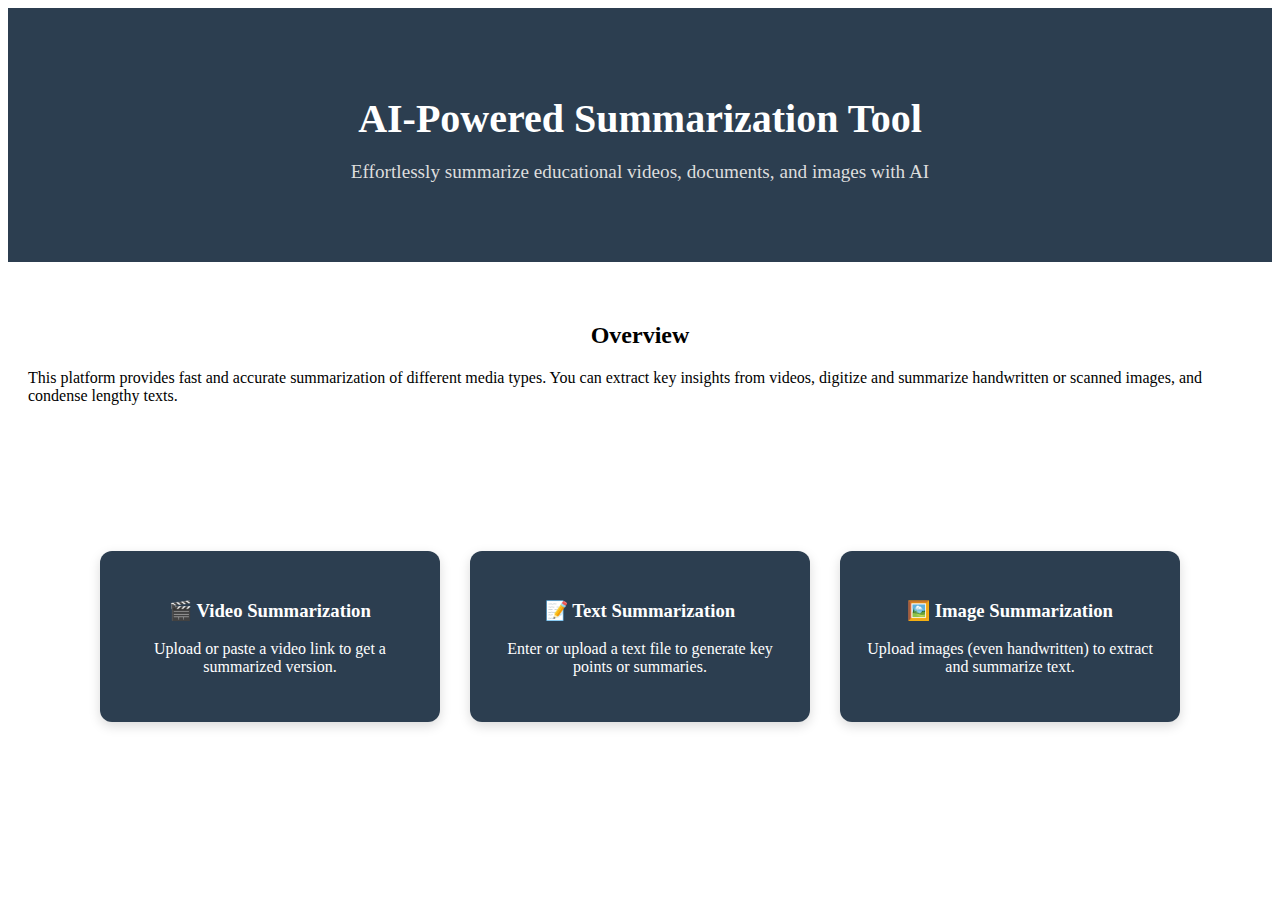
<file: templates/index.html>
<!DOCTYPE html>
<html lang="en">
<head>
  <meta charset="UTF-8" />
  <meta name="viewport" content="width=device-width, initial-scale=1" />
  <title>AI Summarization Platform</title>
  <!-- Link to external CSS for styling -->
  <link rel="stylesheet" href="style.css">

</head>
<body>
  <!-- Header section with title and subtitle -->
  <header>
    <h1>AI-Powered Summarization Tool</h1>
    <p>Effortlessly summarize educational videos, documents, and images with AI</p>
  </header>

  <!-- Overview section explaining the platform -->
  <section>
    <h2>Overview</h2>
    <p>
      This platform provides fast and accurate summarization of different media types.
      You can extract key insights from videos, digitize and summarize handwritten or scanned images, and condense lengthy texts.
    </p>
  </section>

  <!-- Main options section with links to different summarization features -->
  <section id="options">
    <div class="box-container">
      <!-- Link to video summarization page -->
      <a href="/video" class="summary-box">
        <h3>🎬 Video Summarization</h3>
        <p>Upload or paste a video link to get a summarized version.</p>
      </a>

      <!-- Link to text summarization page -->
      <a href="/text" class="summary-box">
        <h3>📝 Text Summarization</h3>
        <p>Enter or upload a text file to generate key points or summaries.</p>
      </a>

      <!-- Link to image summarization page -->
      <a href="/image" class="summary-box">
        <h3>🖼️ Image Summarization</h3>
        <p>Upload images (even handwritten) to extract and summarize text.</p>
      </a>
    </div>
  </section>
</body>
</html>
</file>
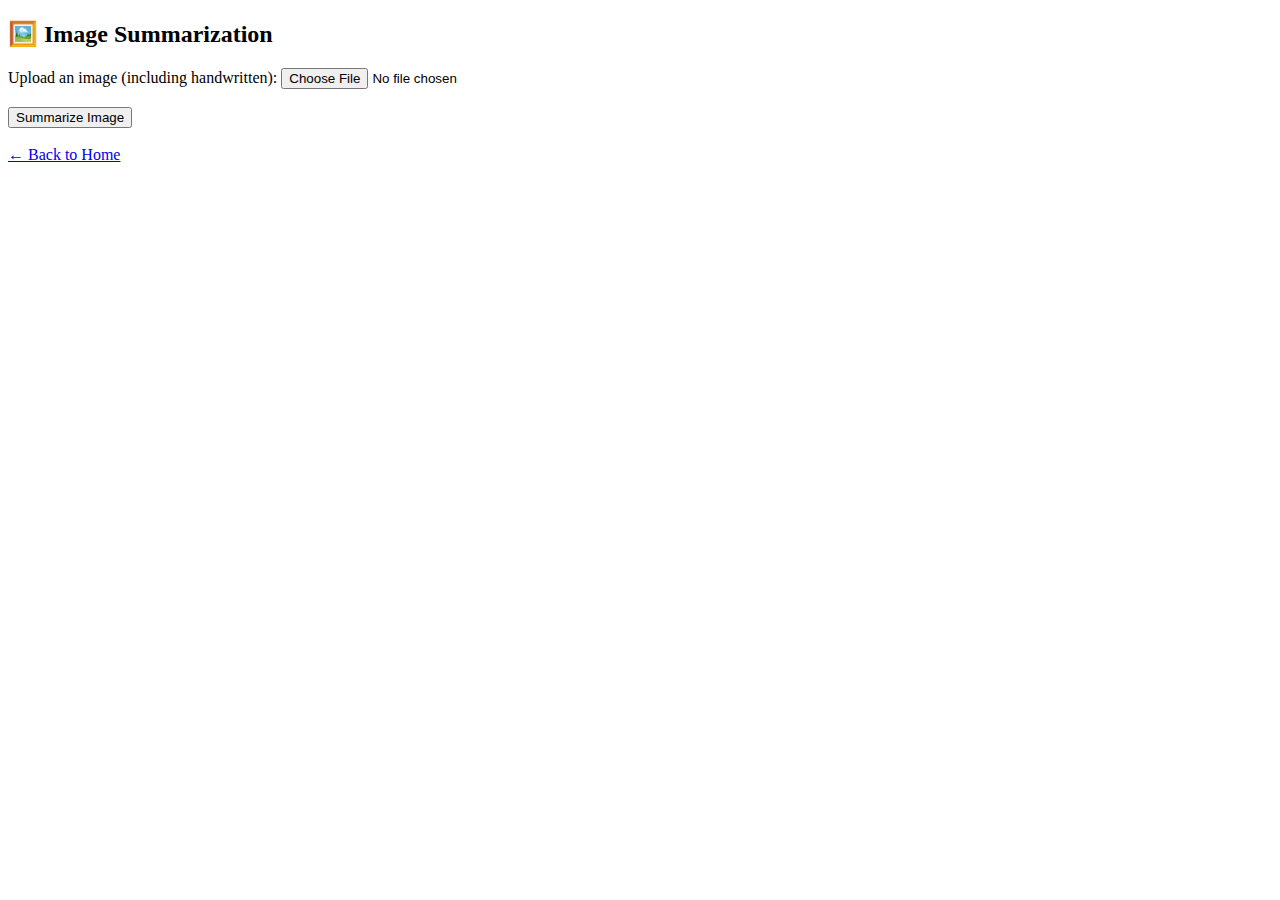
<file: templates/image.html>
<!DOCTYPE html>
<html lang="en">
<head>
  <meta charset="UTF-8" />
  <title>Image Summarization</title>
</head>
<body>
  <h2>🖼️ Image Summarization</h2>
  <form action="/process_image" method="POST" enctype="multipart/form-data">
    <label for="image">Upload an image (including handwritten):</label>
    <input type="file" name="image" accept="image/*" required>
    <br><br>
    <button type="submit">Summarize Image</button>
  </form>
  <br>
  <a href="/">← Back to Home</a>
</body>
</html>
</file>
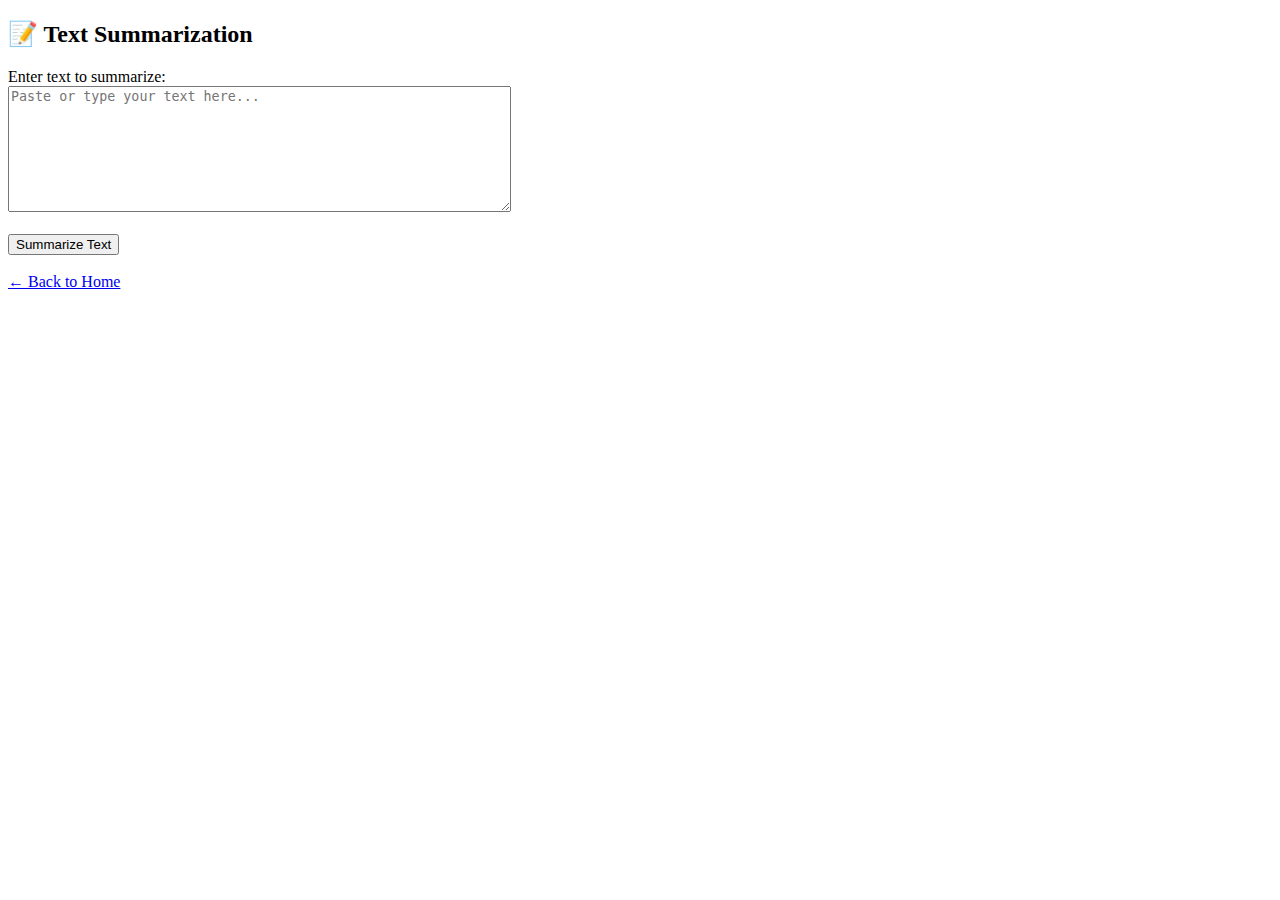
<file: templates/text.html>
<!DOCTYPE html>
<html lang="en">
<head>
  <meta charset="UTF-8" />
  <title>Text Summarization</title>
</head>
<body>
  <h2>📝 Text Summarization</h2>
  <form action="/process_text" method="POST">
    <label for="text_input">Enter text to summarize:</label><br>
    <textarea name="text_input" rows="8" cols="60" placeholder="Paste or type your text here..." required></textarea><br><br>
    <button type="submit">Summarize Text</button>
  </form>
  <br>
  <a href="/">← Back to Home</a>
</body>
</html>
</file>
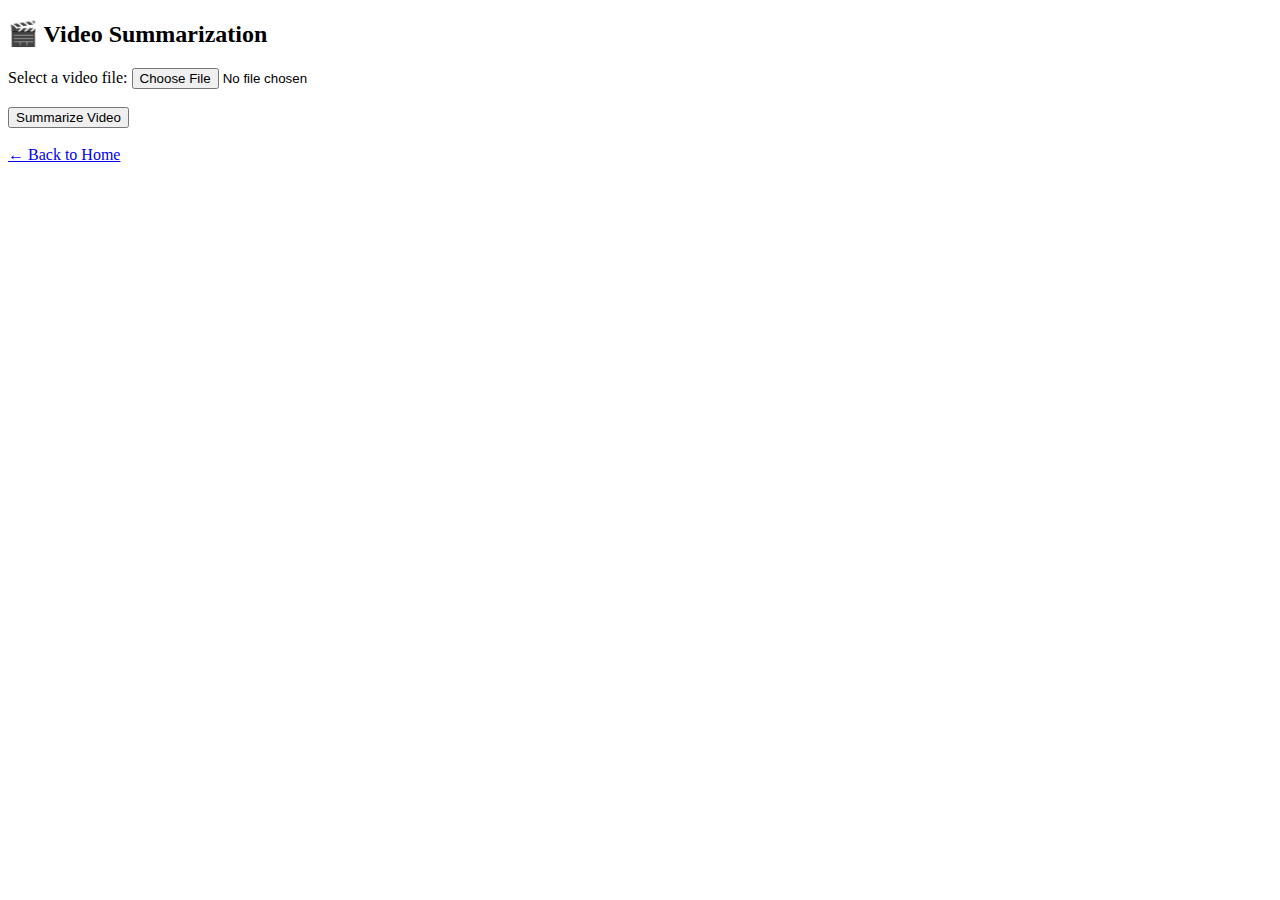
<file: templates/video.html>
<!DOCTYPE html>
<html lang="en">
<head>
  <meta charset="UTF-8" />
  <title>Video Summarization</title>
</head>
<body>
  <h2>🎬 Video Summarization</h2>
  <form action="/process_video" method="POST" enctype="multipart/form-data">
    <label for="video">Select a video file:</label>
    <input type="file" name="video" required>
    <br><br>
    <button type="submit">Summarize Video</button>
  </form>
  <br>
  <a href="/">← Back to Home</a>
</body>
</html>
</file>
<file: templates/style.css>
header {
    text-align: center;
    padding: 60px 20px;
    background-color: #2c3e50;
    color: white;
  }
  
  header h1 {
    font-size: 2.5rem;
    margin-bottom: 10px;
  } 
  
  header p {
    font-size: 1.2rem;
    color: #ddd;
  }
  /* Overview section */
  section {
    padding: 40px 20px;
    background-color: #fff;
    margin-bottom: 20px;
  }
  
  section h2 {
    text-align: center;
    color: black;
  }
  
  
  
  /* Boxes for summarization types */
  .box-container {
    display: flex;
    justify-content: center;
    flex-wrap: wrap;
    gap: 30px;
    padding: 30px;
  }
  
  .summary-box {
    display: block;
    width: 300px;
    background-color: #2c3e50;
    color: white;
    text-align: center;
    padding: 30px 20px;
    border-radius: 12px;
    text-decoration: none;
    transition: transform 0.3s ease, background-color 0.3s ease;
    box-shadow: 0 4px 12px rgba(0,0,0,0.15);
  }
  
  .summary-box:hover {
    transform: scale(1.05);
    background-color: #1a252f;
  }
</file>
